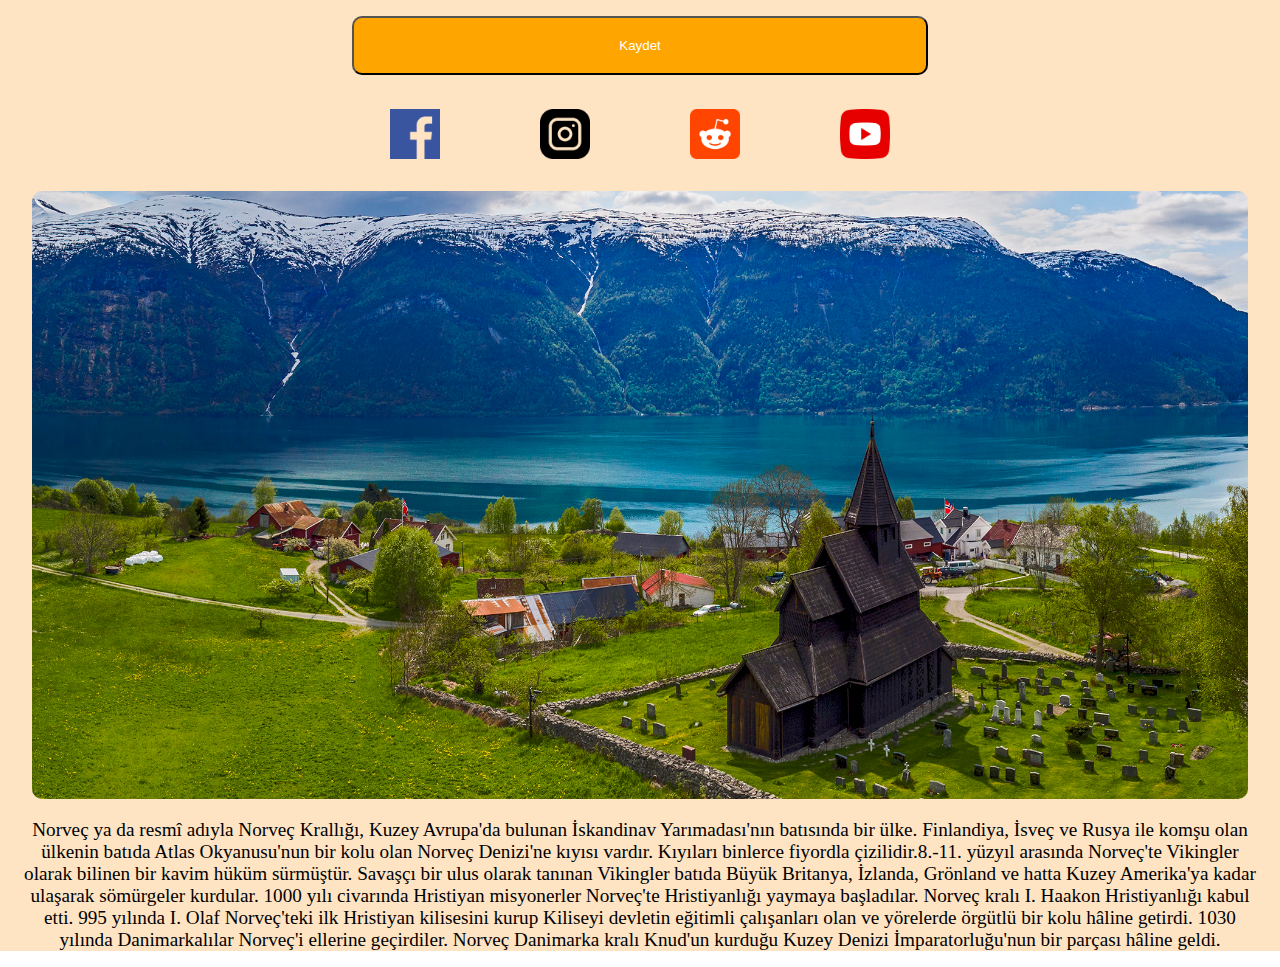
<file: Resim Sayfası Ödevi/index.html>
<!DOCTYPE html>
<html lang="en">
<head>
    <meta charset="UTF-8">
    <meta name="viewport" content="width=device-width, initial-scale=1.0">
    <title>Resim Hakkında</title>
    <link rel="stylesheet" href="./style.css">
</head>
<body>

<div class="root">

<div class="kaydet-btn">
    <button>Kaydet</button>
</div> <br>

<div class="social-icon">
<img src="./images/facebook.png" alt="face">
<img src="./images/instagram.png" alt="insta">
<img src="./images/reddit.png" alt="reddit">
<img src="./images/youtube.png" alt="youtube">
</div>


<div class="norway">
    <img style="width: 95%;" src="./images/Urnes_Stave_Church_luster_fjord_Norway_photo_Thomas_Morel_646b0cd1-2926-4b68-867e-8d4a6abba6b2.jpg" alt="norway">
</div>


<div class="image-descriptons">
<p>Norveç ya da resmî adıyla Norveç Krallığı, Kuzey Avrupa'da bulunan İskandinav Yarımadası'nın batısında bir ülke. Finlandiya, İsveç ve Rusya ile komşu olan ülkenin batıda Atlas Okyanusu'nun bir kolu olan Norveç Denizi'ne kıyısı vardır. Kıyıları binlerce fiyordla çizilidir.8.-11. yüzyıl arasında Norveç'te Vikingler olarak bilinen bir kavim hüküm sürmüştür. Savaşçı bir ulus olarak tanınan Vikingler batıda Büyük Britanya, İzlanda, Grönland ve hatta Kuzey Amerika'ya kadar ulaşarak sömürgeler kurdular. 1000 yılı civarında Hristiyan misyonerler Norveç'te Hristiyanlığı yaymaya başladılar. Norveç kralı I. Haakon Hristiyanlığı kabul etti. 995 yılında I. Olaf Norveç'teki ilk Hristiyan kilisesini kurup Kiliseyi devletin eğitimli çalışanları olan ve yörelerde örgütlü bir kolu hâline getirdi. 1030 yılında Danimarkalılar Norveç'i ellerine geçirdiler. Norveç Danimarka kralı Knud'un kurduğu Kuzey Denizi İmparatorluğu'nun bir parçası hâline geldi.</p>
</div>



</div>

</body>
</html>
</file>
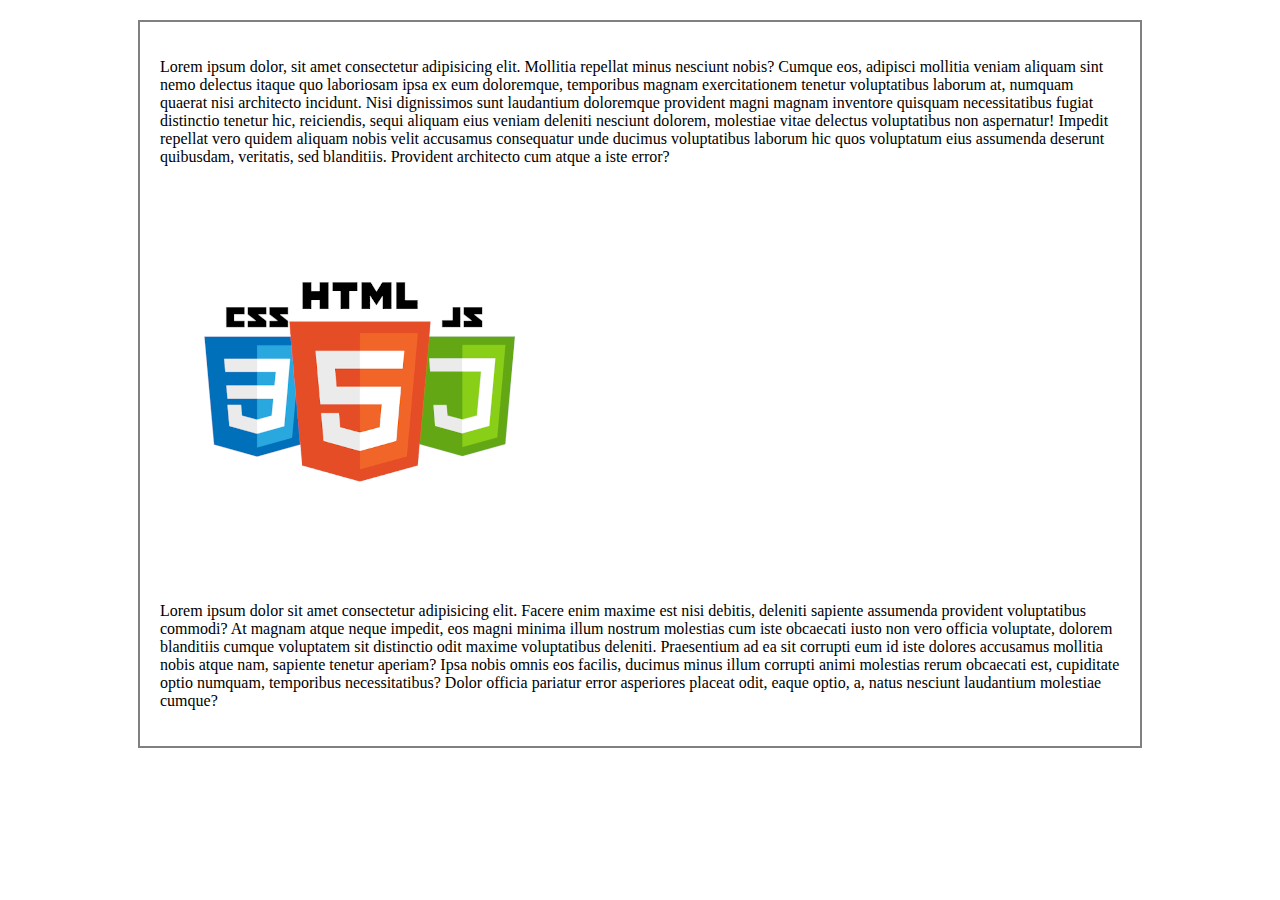
<file: Ödev/index.html>
<!DOCTYPE html>
<html lang="en">
<head>
    <meta charset="UTF-8">
    <meta name="viewport" content="width=device-width, initial-scale=1.0">
    <title>Ödev 4</title>
    <link rel="stylesheet" href="./style.css">

</head>

<body>

<div id="container">

<div id="left">

<p>Lorem ipsum dolor, sit amet consectetur adipisicing elit. Mollitia repellat minus nesciunt nobis? Cumque eos, adipisci mollitia veniam aliquam sint nemo delectus itaque quo laboriosam ipsa ex eum doloremque, temporibus magnam exercitationem tenetur voluptatibus laborum at, numquam quaerat nisi architecto incidunt. Nisi dignissimos sunt laudantium doloremque provident magni magnam inventore quisquam necessitatibus fugiat distinctio tenetur hic, reiciendis, sequi aliquam eius veniam deleniti nesciunt dolorem, molestiae vitae delectus voluptatibus non aspernatur! Impedit repellat vero quidem aliquam nobis velit accusamus consequatur unde ducimus voluptatibus laborum hic quos voluptatum eius assumenda deserunt quibusdam, veritatis, sed blanditiis. Provident architecto cum atque a iste error?</p>

<img src="./htmlcssjs-overview.png" alt="html css js">
</div>





<div id="right">

<p>Lorem ipsum dolor sit amet consectetur adipisicing elit. Facere enim maxime est nisi debitis, deleniti sapiente assumenda provident voluptatibus commodi? At magnam atque neque impedit, eos magni minima illum nostrum molestias cum iste obcaecati iusto non vero officia voluptate, dolorem blanditiis cumque voluptatem sit distinctio odit maxime voluptatibus deleniti. Praesentium ad ea sit corrupti eum id iste dolores accusamus mollitia nobis atque nam, sapiente tenetur aperiam? Ipsa nobis omnis eos facilis, ducimus minus illum corrupti animi molestias rerum obcaecati est, cupiditate optio numquam, temporibus necessitatibus? Dolor officia pariatur error asperiores placeat odit, eaque optio, a, natus nesciunt laudantium molestiae cumque?</p>


</div>





































</div>

</body>
</html>
</file>
<file: Resim Sayfası Ödevi/style.css>
* {
    margin: 0px;
   padding: 0px;
   box-sizing: border-box;
}

.social-icon{

display: flex;
height: 50px;
justify-content: center;
gap: 100px;
margin-bottom: 2rem;
cursor: pointer;

}

.kaydet-btn{

text-align: center;
margin-bottom: 1rem;
padding-top: 1rem;

}

.kaydet-btn button {

    padding: 20px;
    width: 45%;
    border-radius: 10px;
    background-color: orange;
    color: white;
}

.norway {

text-align: center;

}

.image-descriptons {
margin: 1rem;
text-align: center;
font-size: larger;

}

.norway img {

border-radius: 10px;

}

.kaydet-btn button:hover {

background-color: pink;
cursor: pointer;

}

.root {

background-color: bisque;


}
</file>
<file: Ödev/style.css>
#container {

margin: auto;
max-width: 960px;
padding: 20px;
border: 2px solid gray;
overflow: auto;
margin-top: 20px;
}


.left {

float: left;

}

.right {

    float: left;
}
</file>
